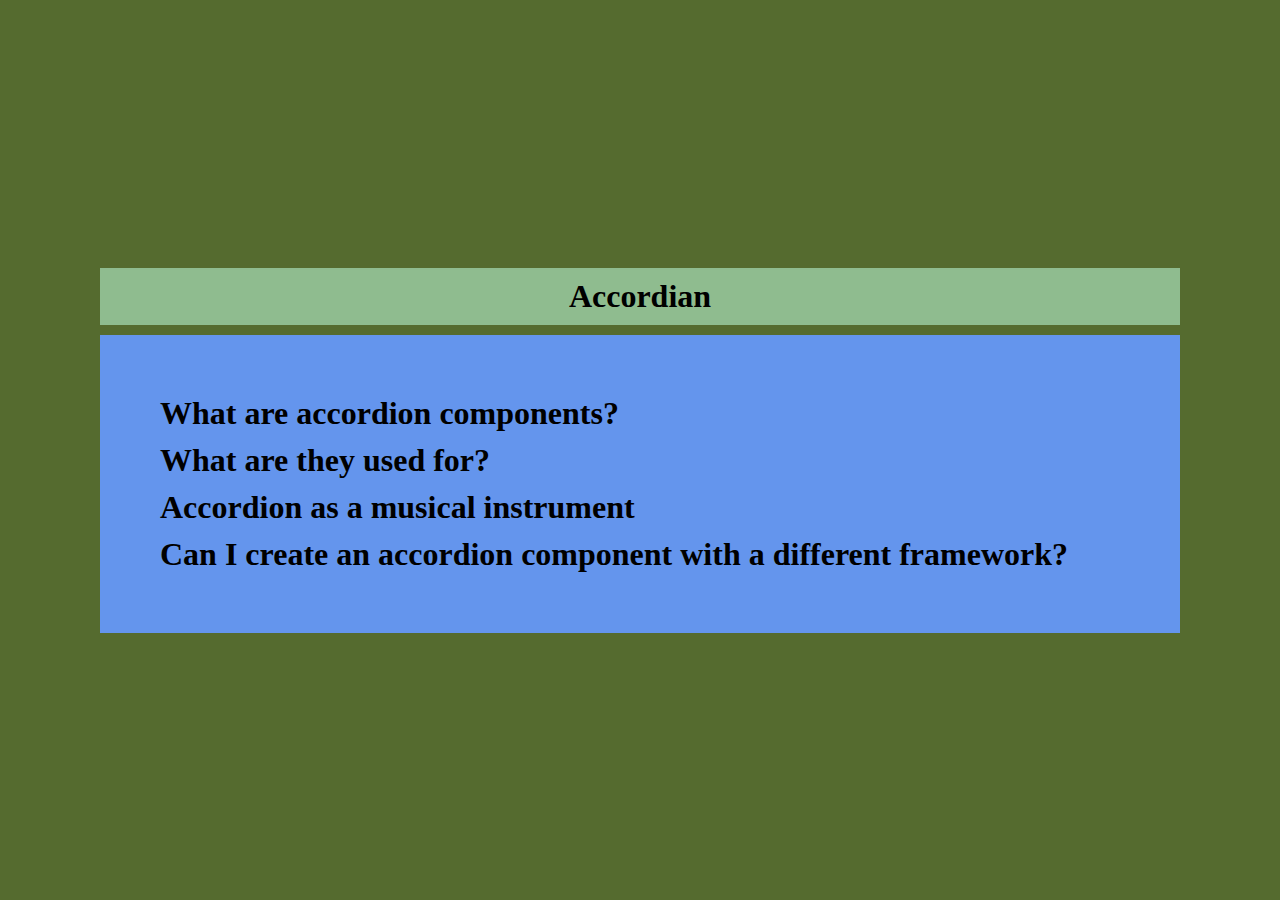
<file: Accordian/index.html>
<!DOCTYPE html>
<html lang="en">
<head>
    <meta charset="UTF-8">
    <meta name="viewport" content="width=device-width, initial-scale=1.0">
    <title>Accordian</title>
    <link rel="stylesheet" href="https://cdnjs.cloudflare.com/ajax/libs/font-awesome/6.6.0/css/all.min.css"
        integrity="sha512-Kc323vGBEqzTmouAECnVceyQqyqdsSiqLQISBL29aUW4U/M7pSPA/gEUZQqv1cwx4OnYxTxve5UMg5GT6L4JJg=="
        crossorigin="anonymous" referrerpolicy="no-referrer" />
    <link rel="stylesheet" href="style.css">
</head>
<body>
 <section class="section">
    <h1>
        Accordian
    </h1>
    <div class="accordian"></div>
    <script src="main.js"></script>
 </section>   
</body>
</html>
</file>
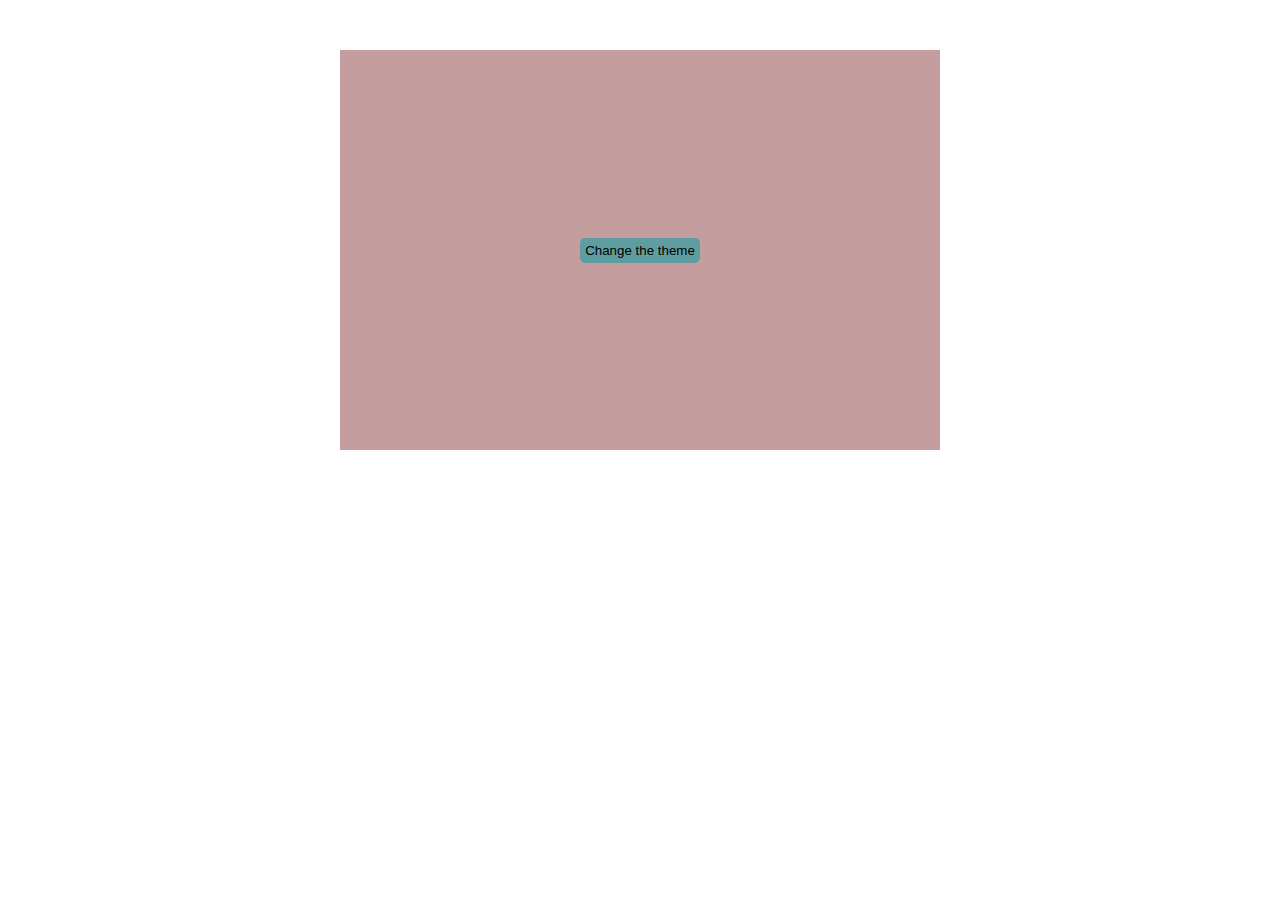
<file: LightDarhTmeme/index.html>
<!DOCTYPE html>
<html lang="en">
<head>
    <meta charset="UTF-8">
    <meta name="viewport" content="width=device-width, initial-scale=1.0">
    <title>Document</title>
    <link rel="stylesheet" href="style.css">
</head>
<body>
   
        <div class="theme-container">
            <button class="them-btn">Change the  theme</button>
        </div>
    
    <script src="main.js"></script>
</body>
</html>
</file>
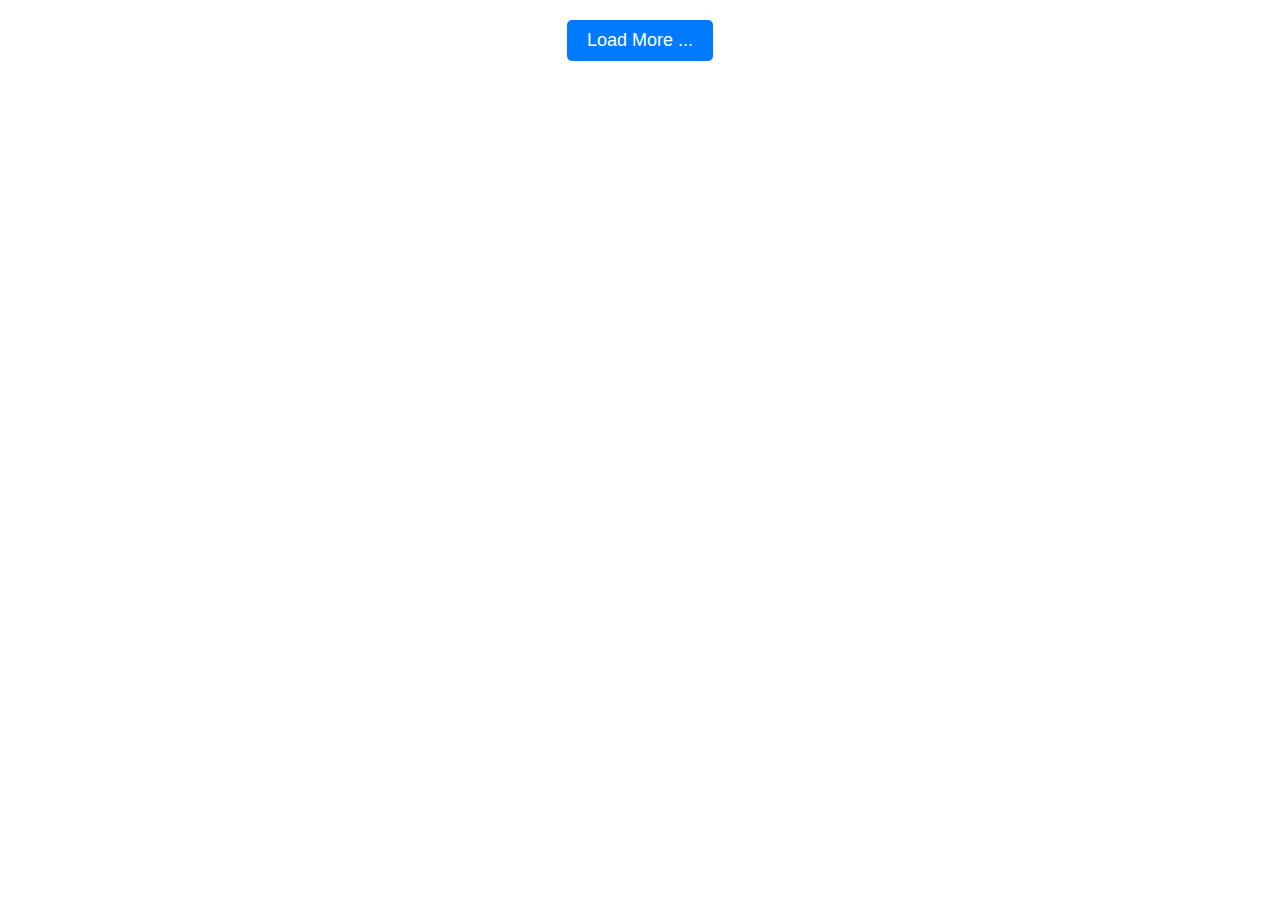
<file: LoadMore/index.html>
<!DOCTYPE html>
<html lang="en">
<head>
    <meta charset="UTF-8">
    <meta name="viewport" content="width=device-width, initial-scale=1.0">
    <title>Document</title>
    <link rel="stylesheet" href="style.css">
</head>
<body>
    <div class="productContainer"></div>
    <button class="loadMore">Load More ...</button>
    <script src="main.js"></script>
</body>
</html>
</file>
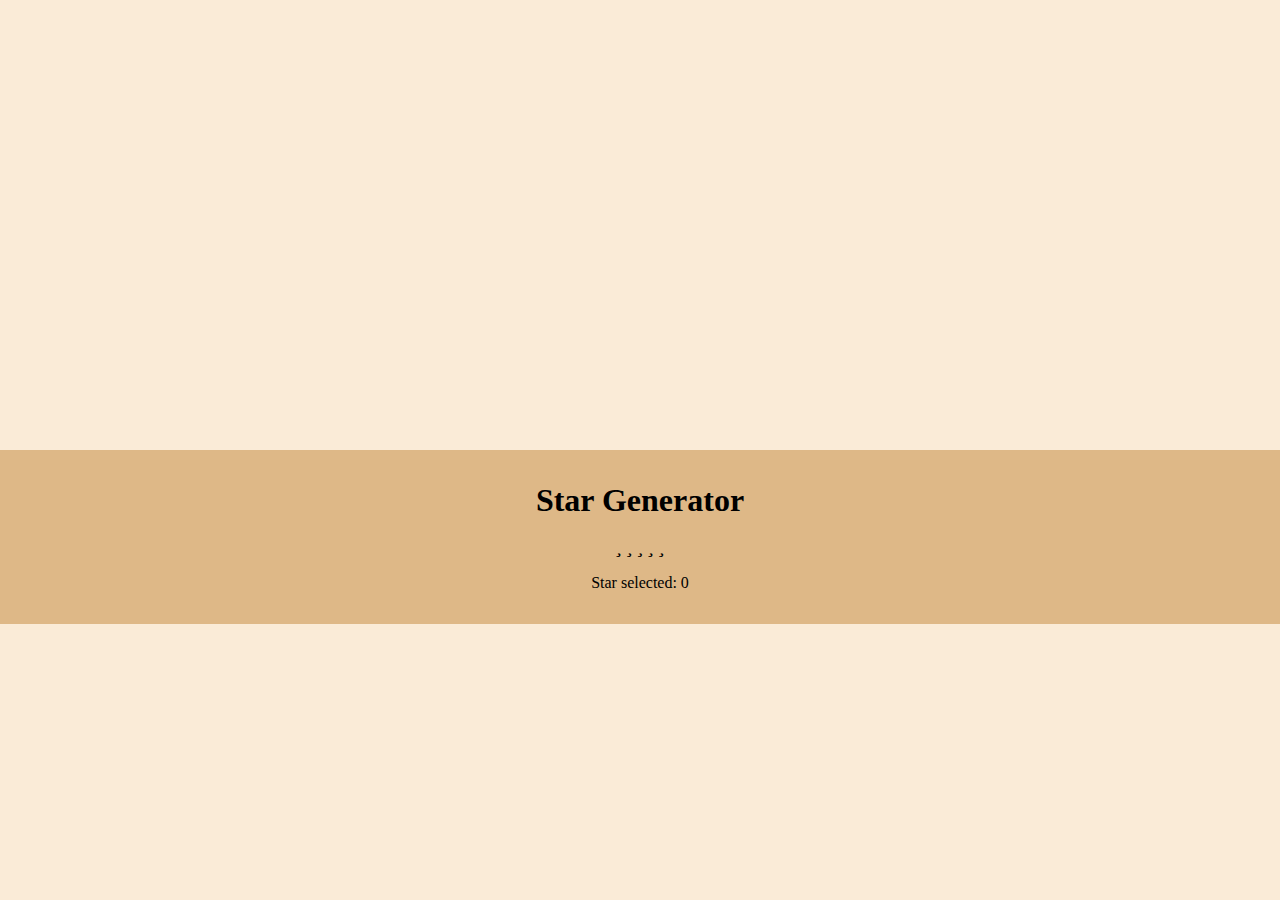
<file: StarGenerator/index.html>
<!DOCTYPE html>
<html lang="en">

<head>
    <meta charset="UTF-8" />
    <meta name="viewport" content="width=device-width, initial-scale=1.0" />
    <title>Star Generator</title>
    <link rel="stylesheet" href="https://cdnjs.cloudflare.com/ajax/libs/font-awesome/6.6.0/css/all.min.css"
        integrity="sha512-Kc323vGBEqzTmouAECnVceyQqyqdsSiqLQISBL29aUW4U/M7pSPA/gEUZQqv1cwx4OnYxTxve5UMg5GT6L4JJg=="
        crossorigin="anonymous" referrerpolicy="no-referrer" />
    <link rel="stylesheet" href="style.css" />
</head>

<body>
    <div class="outer">
        <div class="star-generator-div">
            <h1>Star Generator</h1>
            <div>
                <i class="fa-regular fa-star"></i>
                <i class="fa-regular fa-star"></i>
                <i class="fa-regular fa-star"></i>
                <i class="fa-regular fa-star"></i>
                <i class="fa-regular fa-star"></i>
            </div>
            <p class="starContent">Star selected: 0</p>
        </div>
    </div>

    <script src="main.js"></script>
</body>

</html>
</file>
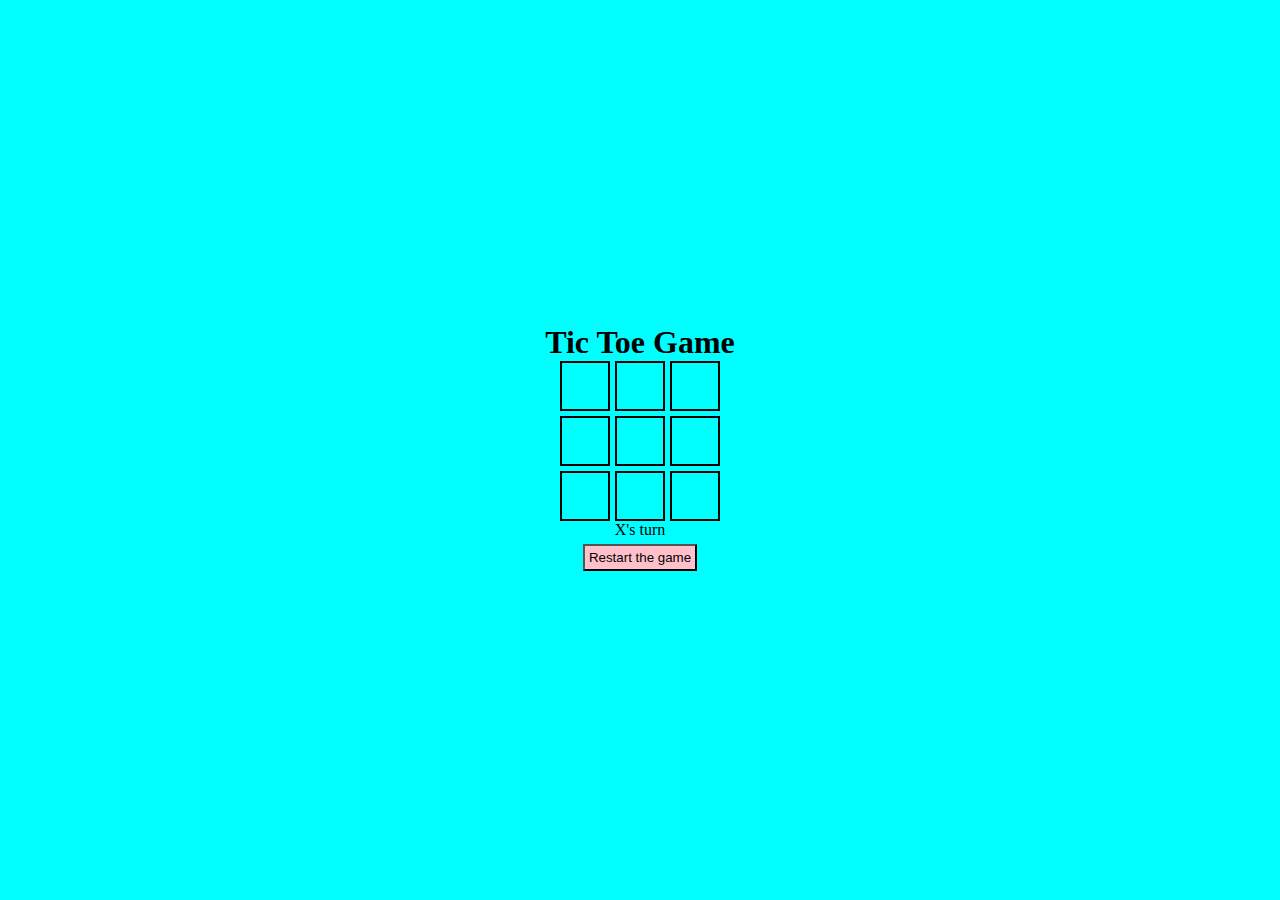
<file: TicToe/index.html>
<!DOCTYPE html>
<html lang="en">
<head>
    <meta charset="UTF-8">
    <meta name="viewport" content="width=device-width, initial-scale=1.0">
    <title>Tic Toe Games</title>
    <link rel="stylesheet" href="style.css">
</head>
<body>
    <div class="game-container">
        <h1>Tic  Toe Game</h1>
        <div class="game-squares">
            <div class="squares" id="one"></div>
            <div class="squares" id="two"></div>
            <div class="squares" id="three"></div>
            <div class="squares" id="four"></div>
            <div class="squares" id="five"></div>
            <div class="squares" id="six"></div>
            <div class="squares" id="seven"></div>
            <div class="squares" id="eight"></div>
            <div class="squares" id="nine"></div>
        </div>
        <p class="message"></p>
        <button class="restart-btn">Restart the game</button>
    </div>
    <script src="main.js"></script>
</body>
</html>
</file>
<file: Accordian/style.css>
*{
    margin: 0%;
    padding: 0%;
    box-sizing: border-box;
}

html,
body {
    height: 100%;
    /* Ensures body fills the viewport height */
}

.section{
    background-color: darkolivegreen;
    display: flex;
    flex-direction: column;
    gap: 10px;
    
    padding: 100px;
    justify-content: center;
    height: 100vh;
        /* Make section fill the entire viewport height */
}
.section > h1{
    background-color: darkseagreen;
    padding: 10px;
    text-align: center;
}
.title{
    display: flex;
    gap: 20px;
    align-items: center;
    margin: 10px;

}

.accordian{
    background-color: cornflowerblue;
   padding: 50px;
}
.content{
    display: none;
}
.item.active .content {
    
    display: block;
    padding-top: 20px;
}
/* Rotate the arrow when the item is active */
.item .fa-arrow-down {
    transition: transform 0.3s ease;
    /* Smooth rotation */
}

.item.active .fa-arrow-down {
    transform: rotate(180deg);
    /* Rotate 180 degrees */
}
</file>
<file: LightDarhTmeme/style.css>
*{
    margin: 0%;
    padding: 0%;
    box-sizing: border-box;
}

:root{
    --bg-color:rgb(196, 158, 158);
    --text-color:black;

}
[data-theme="dark"]{
--bg-color: rgb(32, 24, 24);
    --text-color: rgb(245, 241, 241);
}
[data-theme="light"] {
    --bg-color: rgb(203, 77, 77);
    --text-color: rgb(32, 28, 28);
}
body{
    display: flex;
    align-items: center;
    justify-content: center;
}
body.dark{
    background-color: brown;
}
.theme-container{
    display: flex;
        align-items: center;
        justify-content: center;
    
        height: 400px;
        width: 600px;
        background-color: var(--bg-color);
        margin: 50px;
}


.them-btn{
    padding: 5px;
    background-color: cadetblue;
    color: var(--text-color);
    border-radius: 5px;
    border: none;
    margin: 2px;
}
</file>
<file: LoadMore/style.css>
*{
    margin: 0%;
    padding: 0%;
    box-sizing: border-box;
}
.productContainer{
    display: grid;
grid-template-columns: repeat(3,1fr);
}
.productWrapper{
    background-color: rgb(207, 148, 148);
margin: 4px;
display: flex;
flex-direction: column;
justify-content: center;
gap: 3px;
padding: 5px;
align-items: center;
width: 400px;

}
.ProductTitle{
    font-size: x-large;
    font-weight: bold;
    font-style: italic;
    padding: 5px;
}
.loadMore {
    display: block;
    margin: 20px auto;
    padding: 10px 20px;
    cursor: pointer;
    font-size: large;
    background-color: #007bff;
    color: white;
    border: none;
    border-radius: 5px;
    cursor: pointer;
}
</file>
<file: StarGenerator/style.css>
* {
    margin: 0;
    padding: 0;
    box-sizing: border-box;
}

html,
body {
    width: 100%;
    height: 100%;
    background-color: antiquewhite;
}

.outer {
    position: relative;
}

.star-generator-div {
    position: absolute;
    top: 50vh;
    padding: 2rem;
    text-align: center;
    width: 100%;
    background-color: burlywood;
    display: flex;
    flex-direction: column;
    gap: 1rem;
}

.fa-regular.fa-star::before {
    content: '\f005';
    font-size: 20px;
}

.fa-solid.fa-star::before {
    content: '\f005';
    color: yellow;
    font-size: 20px;
}
</file>
<file: TicToe/style.css>
*{
    margin: 0%;
    padding: 0%;
    box-sizing: border-box;
}
html,
body {
    height: 100%;
    /* Ensure full height for the body */
}
.game-container{
width: 100%;
height: 100%;
display: flex;
flex-direction: column;
align-items: center;
    justify-content: center;
   
    background-color: aqua;
}
.game-squares{
    display: grid;
    grid-template-columns: repeat(3,1fr);
    gap: 5px;
}

.squares {
        width: 50px;
        height: 50px;
        border: 2px solid black;
        /* Fully defined border */
    }
.restart-btn{
    padding: 4px;
    margin: 5px;
    background-color: pink;
}
</file>
